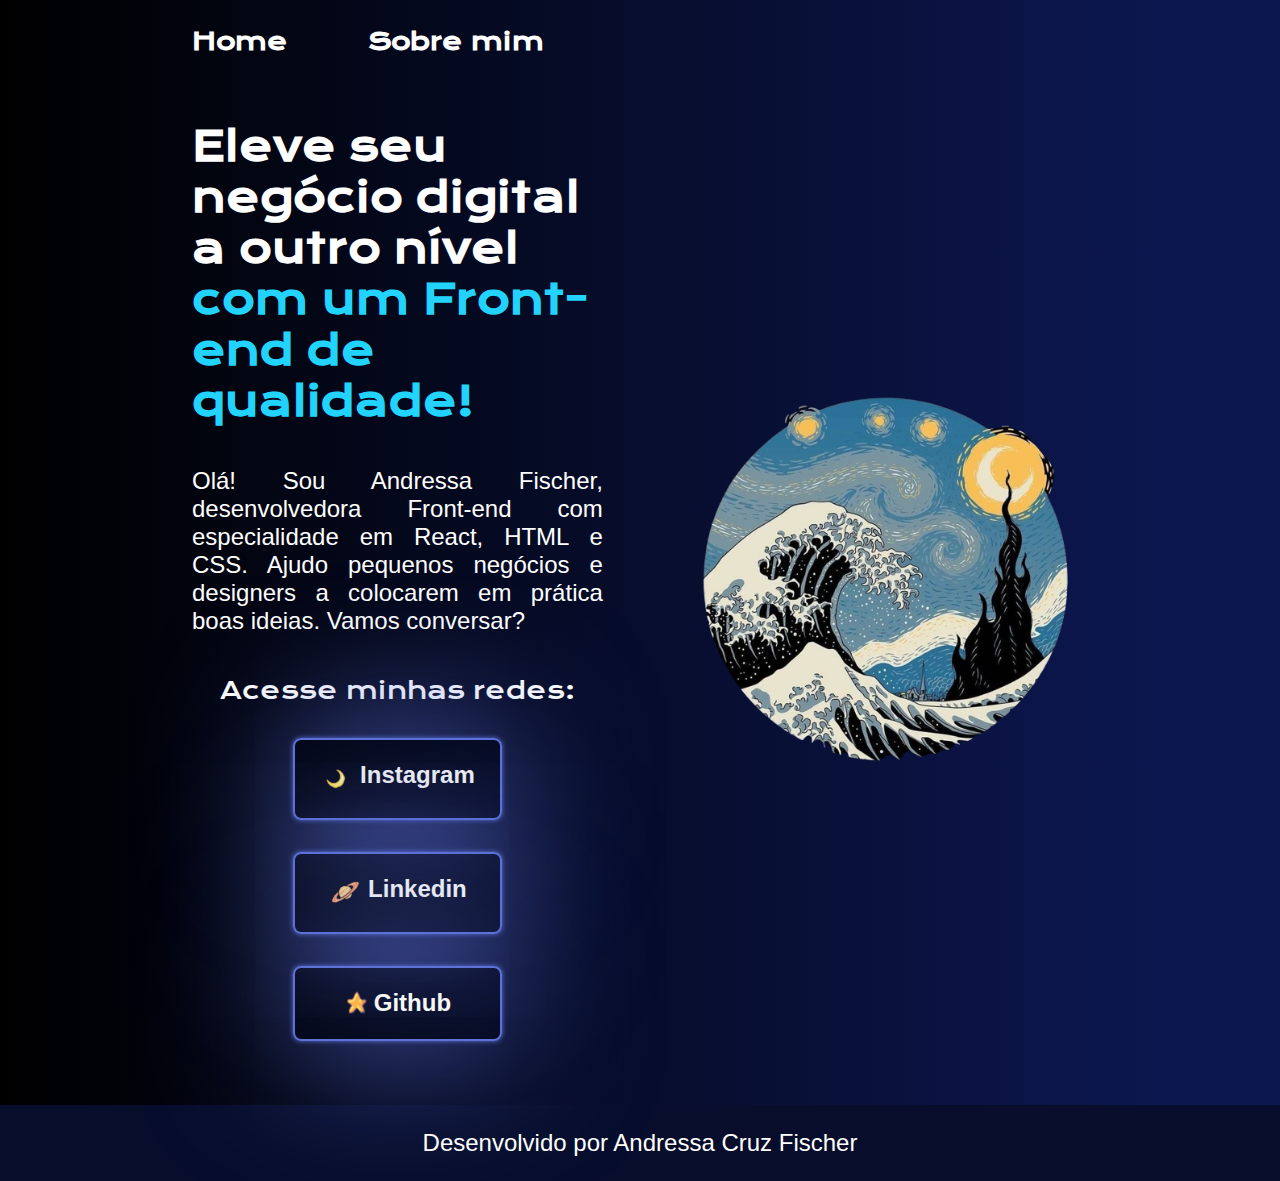
<file: index.html>
<!DOCTYPE html>
<html lang="pt-br">
    <head>
        <meta charset="UTF-8">
        <meta http-equiv="X-UA-Compatible" content="IE=Edge">
        <meta name="viewport" content="width=device-width, initial-scale=1.0">
        <title>Portfolio</title>
        <link rel="stylesheet" href="./styles/style.css">
    </head>
    <body>
<header class="cabecalho">
    <nav class="cabecalho__menu">
        <a class="cabecalho__menu__link" href="index.html">Home</a>
        <a class="cabecalho__menu__link" href="about.html">Sobre mim</a>
    </nav>
</header>
<main class="apresentacao">
    <section class="apresentacao__conteudo">
        <h1 class="apresentacao__conteudo__titulo">Eleve seu negócio digital a outro nível <strong class="titulo-destaque">com um Front-end de qualidade!</strong></h1>
        <p class="apresentacao__conteudo__paragrafo">Olá! Sou Andressa Fischer, desenvolvedora Front-end com especialidade em React, HTML e CSS. Ajudo pequenos negócios e designers a colocarem em prática boas ideias. Vamos conversar?</p>
        <div class="apresentacao__links">
            <h2 class="apresentacao__links__subtitulos">Acesse minhas redes:</h2>
            <a class="apresentacao__links__navegacao" href="https://instagram.com/andyyhxs">
                <img src="./assets/Moon.png"> 
                Instagram
            </a>
            <a class="apresentacao__links__navegacao" href="https://www.linkedin.com/in/andressa-cruz-fischer-92bb6b277/">
                <img src="./assets/Saturn.png"> 
                Linkedin
            </a>
            <a class="apresentacao__links__navegacao" href="https://github.com/Andyhxs">
                <img src="./assets/Star.png"> 
                Github
            </a>
        </div>
    </section>
    <img class="apresentacao__imagem" src="./assets/Aesthetic.png" alt="Foto Aesthetic ">
</main>
<footer class="rodape">
    <p>Desenvolvido por Andressa Cruz Fischer</p>
</footer>
    </body>
</html>
</file>
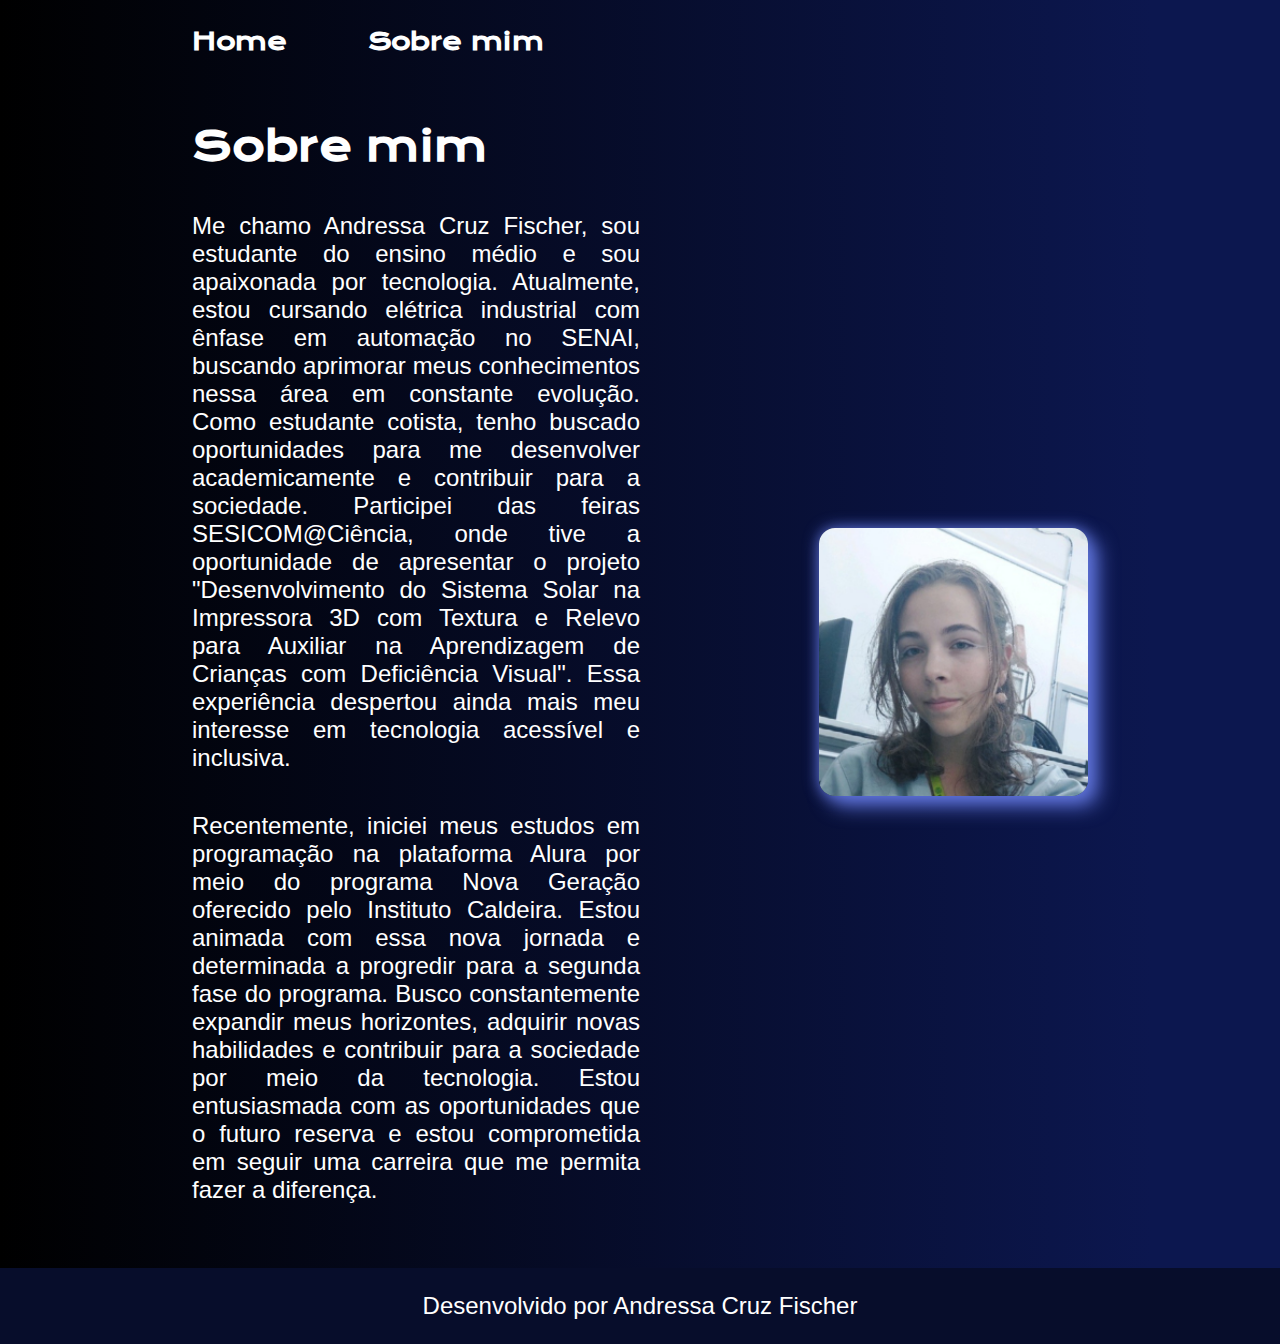
<file: about.html>
<!DOCTYPE html>
<html lang="pt-br">
<head>
    <meta charset="UTF-8">
    <meta http-equiv="X-UA-Compatible" content="IE=edge">
    <meta name="viewport" content="width=device-width, initial-scale=1.0">
    <title>Sobre mim</title>
    <link rel="stylesheet" href="./styles/style.css">
</head>
<body>
    <header class="cabecalho">
        <nav class="cabecalho__menu">
            <a class="cabecalho__menu__link" href="index.html">Home</a>
            <a class="cabecalho__menu__link" href="about.html">Sobre mim</a>
        </nav>
    </header>
    <main class="apresentacao">
        <section class="apresentacao__conteudo">
            <h1 class="apresentacao__conteudo__titulo">Sobre mim</h1>
            <p class="apresentacao__conteudo__paragrafo">Me chamo Andressa Cruz Fischer, sou estudante do ensino médio e sou apaixonada por tecnologia. Atualmente, estou cursando elétrica industrial com ênfase em automação no SENAI, buscando aprimorar meus conhecimentos nessa área em constante evolução. Como estudante cotista, tenho buscado oportunidades para me desenvolver academicamente e contribuir para a sociedade. Participei das feiras SESICOM@Ciência, onde tive a oportunidade de apresentar o projeto "Desenvolvimento do Sistema Solar na Impressora 3D com Textura e Relevo para Auxiliar na Aprendizagem de Crianças com Deficiência Visual". Essa experiência despertou ainda mais meu interesse em tecnologia acessível e inclusiva.</p>
            <p class="apresentacao__conteudo__paragrafo">
            Recentemente, iniciei meus estudos em programação na plataforma Alura por meio do programa Nova Geração oferecido pelo Instituto Caldeira. Estou animada com essa nova jornada e determinada a progredir para a segunda fase do programa.
            Busco constantemente expandir meus horizontes, adquirir novas habilidades e contribuir para a sociedade por meio da tecnologia. Estou entusiasmada com as oportunidades que o futuro reserva e estou comprometida em seguir uma carreira que me permita fazer a diferença.</p>
        </section>
        <img class="apresentacao__imagem__eu" src="./assets/Andy.png" alt="Foto da Andressa">
    </main>
    <footer class="rodape">
        <p>Desenvolvido por Andressa Cruz Fischer</p>
    </footer>
</body>
</html>
</file>
<file: styles/style.css>
@import url('https://fonts.googleapis.com/css2?family=Krona+One&family=Montserrat:wght@400;600&display=swap');

:root {
    --cor-primaria: #000000;
    --cor-secundaria: #5d71d7;
    --cor-terciaria: #0c0429;
    --cor-quaternaria: #070d2b;
    --cor-quinaria: #22D4FD;
    --cor-gradient: #0c174f;

    --fonte-primaria:  'Krona One', sans-serif;
    --fonte-secundaria: 'montsserat', sans-serif;
}

* {
    margin: 0;
    padding: 0;
}

body {
    /* height: 100vh; */
    box-sizing: border-box;
    background-color: var(--cor-primaria);
    color:#ffffff;
    background: var(--cor-primaria);
    background: linear-gradient(90deg, var(--cor-primaria) 0%, var(--cor-gradient) 90%);
}

.cabecalho {
    padding: 2% 0% 0% 15%;
}

.cabecalho__menu {
    display: flex;
    gap: 80px;
}

.cabecalho__menu__link {
    font-family: var(--fonte-primaria);
    font-size: 1.5rem;
    font-weight: 600;
    color:#ffffff;
    text-decoration: none;
}

.apresentacao {
    padding: 5% 15%;
    display: flex;
    align-items: center;
    justify-content:space-between;
    gap: 82px;
}

.apresentacao__conteudo {
    width: 50%;
    display: flex;
    flex-direction: column;
    gap: 40px;
}

.apresentacao__conteudo__titulo {
    font-size: 2.25rem;
    font-family: var(--cor-primaria);
}

.titulo-destaque {
    color: var(--cor-quinaria);
}

.apresentacao__conteudo__paragrafo {
    font-size: 1.5rem;
    font-family: var(--fonte-secundaria);
    text-align: justify;
}

.apresentacao__links__subtitulos {
    font-family: var(--fonte-primaria);
    font-weight: 400;
    font-size: 1.5rem;
}

.apresentacao__links {
    display: flex;
    flex-direction: column;
    justify-content: space-between;
    align-items: center;
    gap: 32px;
}

.apresentacao__links__navegacao {
    /*background-color: #0e207e;*/
    display: flex;
    justify-content: center;
    gap: 5px;
    border: 2px solid var(--cor-secundaria);
    width: 50%;
    text-align: center;
    border-radius: 8px;
    font-size: 1.5rem;
    font-weight: 600;
    padding: 21.5px 0;
    text-decoration: none;
    color: #f6f6f6;
    font-family: var(--fonte-secundaria);
   /*background: #5d71d7;*/
    box-shadow: 0 0 150px var(--cor-secundaria), 0 0 5px var(--cor-secundaria);
}

.apresentacao__links__link:hover {
    background-color: var(--cor-terciaria);
    animation: pulse1 3s infinite;
    transition: 3s;
}

@keyframes pulse1 {
        0% {
        transform: scale(1);
      }
        50% {
        transform: scale(0.95);
      }
        100% {
        transform: scale(1);
      }
}

.apresentacao__imagem {
    width: 45%;
    border-radius: 400px;
    /* box-shadow: 0 0 400px #5d71d7; */
}

.rodape {
    padding: 24px;
    font-family: var(--fonte-secundaria);
    font-size: 1.5rem;
    font-weight: 400;
    color: #ffffff;
    background-color: var(--cor-quaternaria);
    text-align: center;
}

.apresentacao__conteudo__titulo {
    font-size: 2.5rem;
    font-family: var(--fonte-primaria); 
    font-weight: 600;
}

.apresentacao__conteudo__paragrafo {
    font-size: 1.5rem;
    font-family: var(--fonte-secundaria);
    text-align: justify;
}

.apresentacao__imagem__eu {
    width: 30%;
    border-radius: 16px;
    box-shadow: 10px 10px 20px var(--cor-secundaria), 0 0 15px var(--cor-secundaria);
}

@media (max-width: 1200px) {
    .cabecalho {
        padding: 15%;
    }
    .cabecalho__menu {
        justify-content: center;
    }
    .apresentacao {
        flex-direction:column-reverse;
        padding: 5%;
    }
    .apresentacao__conteudo {
        width: 100%;
    }
}
</file>
